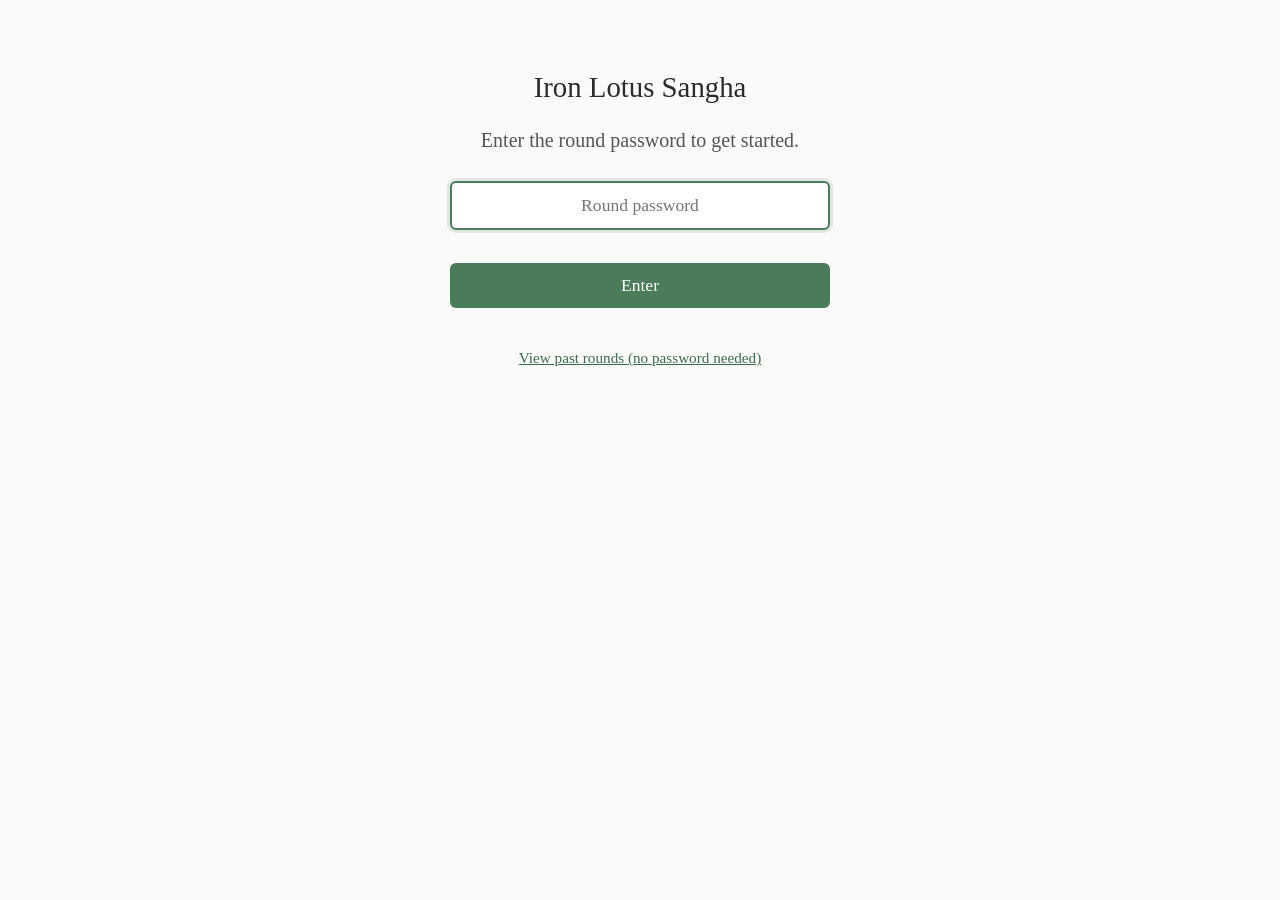
<file: index.html>
<!DOCTYPE html>
<html lang="en">
<head>
  <meta charset="UTF-8">
  <meta name="viewport" content="width=device-width, initial-scale=1.0">
  <title>Iron Lotus Sangha</title>
  <link rel="stylesheet" href="styles.css">
</head>
<body>
  <div id="header"></div>

  <!-- Password Gate -->
  <div id="gate" class="gate-wrap">
    <h1>Iron Lotus Sangha</h1>
    <p>Enter the round password to get started.</p>
    <div id="gateMsg" class="msg msg-error hidden"></div>
    <input type="text" id="gatePassword" placeholder="Round password" autofocus>
    <br>
    <button class="btn btn-primary" id="gateBtn" style="width:100%; margin-top:0.5rem;">Enter</button>
    <p style="margin-top:2rem;">
      <a href="history.html" style="font-size:0.95rem;">View past rounds (no password needed)</a>
    </p>
  </div>

  <!-- Landing Page (shown after auth) -->
  <div id="landing" class="page-wrap hidden">
    <div class="landing-top">
      <div>
        <h1 id="roundTitle" style="margin-bottom:0.15rem;">Book Group</h1>
        <p class="subtitle" style="border:none; padding-bottom:0; margin-bottom:0;">Welcome to this round of the Iron Lotus Sangha book group.</p>
      </div>
      <div>
        <button class="btn btn-outline btn-small" id="signOutBtn">Sign out</button>
      </div>
    </div>

    <div id="landingMsg" class="msg msg-info hidden"></div>

    <div id="landingLoader" style="text-align:center; padding:2rem 0;">
      <span class="spinner"></span>
      <span class="loading-text">Loading round info…</span>
    </div>

    <div class="landing-grid hidden" id="landingGrid">

      <!-- Column 1: Participate -->
      <div class="landing-col">
        <h2 class="col-heading">Participate</h2>

        <a href="suggest.html" id="suggestCard" class="card landing-card">
          <div class="card-header-row">
            <h3>Suggest a Book</h3>
            <span class="status-badge" id="suggestBadge">Loading...</span>
          </div>
          <p class="card-text" id="suggestCardText">Recommend a book for the group to read next.</p>
        </a>

        <a href="vote.html" id="voteCard" class="card landing-card">
          <div class="card-header-row">
            <h3>Cast Your Vote</h3>
            <span class="status-badge" id="voteBadge">Loading...</span>
          </div>
          <p class="card-text">Rank the books in order of your preference.</p>
        </a>
      </div>

      <!-- Column 2: Browse -->
      <div class="landing-col">
        <h2 class="col-heading">Browse</h2>

        <a href="books.html" class="card landing-card">
          <div class="card-header-row">
            <h3>Book Submissions</h3>
            <span class="status-badge status-neutral" id="bookCountBadge">&hellip;</span>
          </div>
          <p class="card-text">See which books have been recommended this round.</p>
        </a>

        <a href="results.html" id="resultsCard" class="card landing-card">
          <div class="card-header-row">
            <h3>Vote Results</h3>
            <span class="status-badge hidden" id="resultsBadge"></span>
          </div>
          <p class="card-text" id="resultsCardText">See how the vote turned out.</p>
        </a>

        <a href="history.html" class="card landing-card">
          <div class="card-header-row">
            <h3>Past Rounds</h3>
          </div>
          <p class="card-text">Browse books and results from previous rounds.</p>
        </a>
      </div>

    </div>

    <div class="site-footer">Iron Lotus Sangha &middot; Duluth</div>
  </div>

  <script src="app.js"></script>
  <script>
    const gate = document.getElementById('gate');
    const landing = document.getElementById('landing');
    const gateBtn = document.getElementById('gateBtn');
    const gatePassword = document.getElementById('gatePassword');

    // If already authenticated, go straight to landing
    if (Session.isAuthenticated()) {
      showLanding();
    }

    gateBtn.addEventListener('click', tryLogin);
    gatePassword.addEventListener('keydown', (e) => { if (e.key === 'Enter') tryLogin(); });

    // Sign out
    document.getElementById('signOutBtn').addEventListener('click', () => {
      Session.clear();
      landing.classList.add('hidden');
      gate.classList.remove('hidden');
      gatePassword.value = '';
      gatePassword.focus();
    });

    async function tryLogin() {
      hideMsg('gateMsg');
      const pw = gatePassword.value.trim();
      if (!pw) {
        showMsg('gateMsg', 'Please enter a password.');
        return;
      }

      gateBtn.disabled = true;
      gateBtn.textContent = 'Checking...';

      try {
        const result = await API.getRound('', pw);

        if (result.error) {
          showMsg('gateMsg', 'That password didn\'t work. Please check and try again.');
          gateBtn.disabled = false;
          gateBtn.textContent = 'Enter';
          return;
        }

        Session.set(result.name, pw);
        showLanding();
      } catch (err) {
        showMsg('gateMsg', 'Could not connect. Please try again in a moment.');
        gateBtn.disabled = false;
        gateBtn.textContent = 'Enter';
      }
    }

    async function showLanding() {
      gate.classList.add('hidden');
      landing.classList.remove('hidden');
      renderHeader(document.getElementById('header'));

      document.getElementById('roundTitle').textContent = Session.getRound();
      const loader = document.getElementById('landingLoader');
      const grid = document.getElementById('landingGrid');

      try {
        // Single combined request: round info + books in one call
        const data = await API.getRoundWithBooks(Session.getRound(), Session.getPassword());
        loader.classList.add('hidden');
        grid.classList.remove('hidden');
        const round = data.round;
        const books = data.books;

        if (round.error || !round.name) {
          Session.clear();
          gate.classList.remove('hidden');
          landing.classList.add('hidden');
          showMsg('gateMsg', 'Session expired. Please enter the password again.');
          return;
        }

        // Saved password is from a round that has since ended
        if (round.completed) {
          Session.clear();
          renderHeader(document.getElementById('header'));
          gate.classList.remove('hidden');
          landing.classList.add('hidden');
          showMsg('gateMsg', 'A new round has started! Enter its password to join.', 'info');
          return;
        }

        if (round.maxPerPerson) {
          document.getElementById('suggestCardText').textContent =
            `Recommend up to ${round.maxPerPerson} book${round.maxPerPerson !== 1 ? 's' : ''} for the group to read next.`;
        }

        // Update suggestion card status
        const suggestBadge = document.getElementById('suggestBadge');
        const suggestCard = document.getElementById('suggestCard');
        if (round.submissionsOpen) {
          suggestBadge.textContent = 'Open';
          suggestBadge.className = 'status-badge status-open';
        } else {
          suggestBadge.textContent = 'Closed';
          suggestBadge.className = 'status-badge status-closed';
          suggestCard.classList.add('card-disabled');
        }

        // Update vote card status
        const voteBadge = document.getElementById('voteBadge');
        const voteCard = document.getElementById('voteCard');
        if (round.votingOpen) {
          voteBadge.textContent = 'Open';
          voteBadge.className = 'status-badge status-open';
        } else {
          voteBadge.textContent = 'Not yet open';
          voteBadge.className = 'status-badge status-closed';
          voteCard.classList.add('card-disabled');
        }

        // Results card: nothing to see during suggestions; during voting only who has voted
        const resultsBadge = document.getElementById('resultsBadge');
        const resultsText = document.getElementById('resultsCardText');
        if (round.votingOpen) {
          resultsBadge.textContent = 'Voting now';
          resultsBadge.className = 'status-badge status-open';
          resultsText.textContent = 'See who has voted so far. Results appear when voting closes.';
        } else if (round.submissionsOpen) {
          resultsBadge.textContent = 'After voting';
          resultsBadge.className = 'status-badge status-closed';
          resultsText.textContent = 'Results will appear here once voting closes.';
          document.getElementById('resultsCard').classList.add('card-disabled');
        }

        // Book count from combined response
        if (Array.isArray(books)) {
          const badge = document.getElementById('bookCountBadge');
          badge.textContent = `${books.length} book${books.length !== 1 ? 's' : ''}`;
        }

      } catch (err) {
        // Fail gracefully — show the grid even if data failed to load
        loader.classList.add('hidden');
        grid.classList.remove('hidden');
      }
    }
  </script>
</body>
</html>
</file>
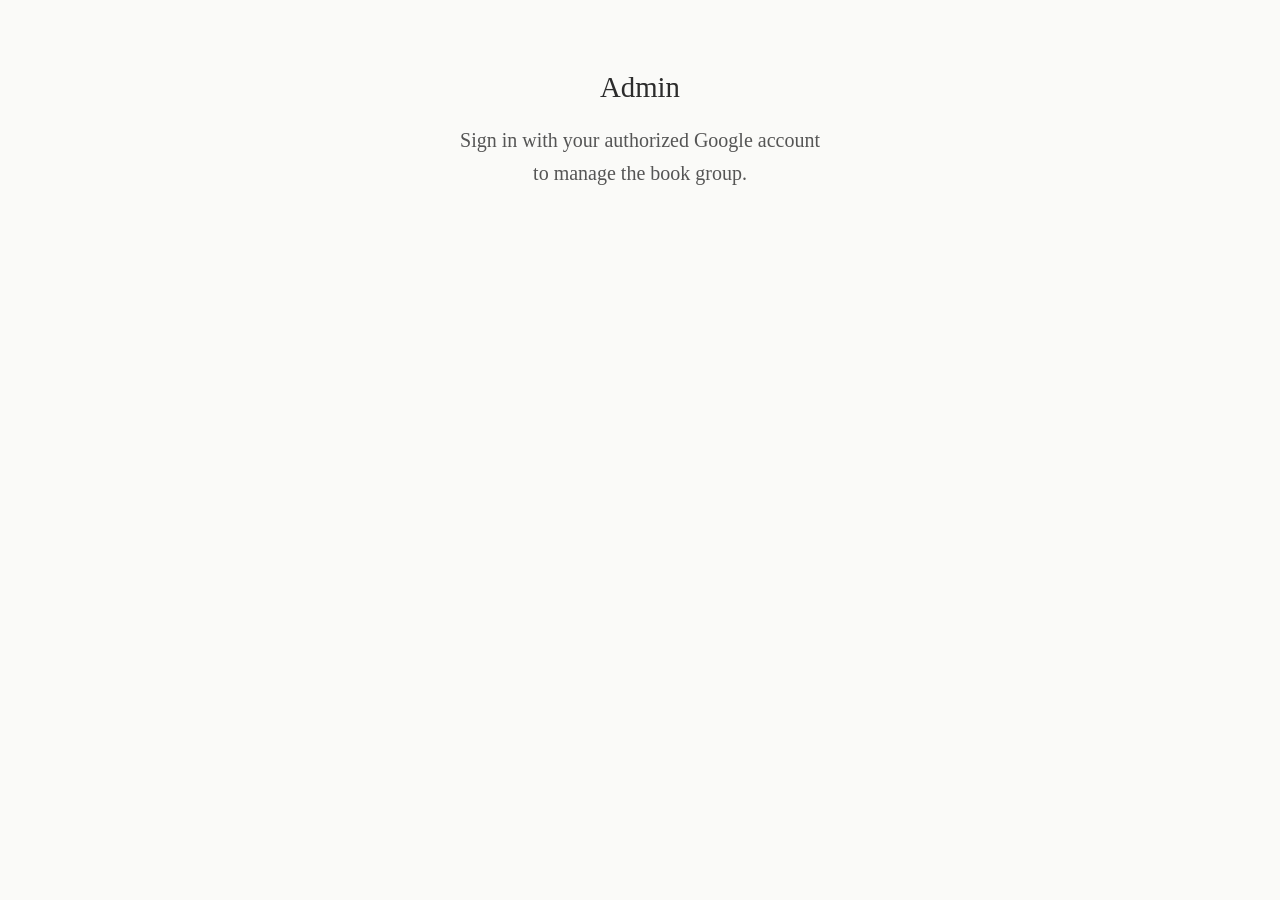
<file: admin.html>
<!DOCTYPE html>
<html lang="en">
<head>
  <meta charset="UTF-8">
  <meta name="viewport" content="width=device-width, initial-scale=1.0">
  <title>Admin — Iron Lotus Sangha</title>
  <link rel="stylesheet" href="styles.css">
  <script src="https://accounts.google.com/gsi/client" async defer></script>
</head>
<body>
  <div id="header"></div>

  <!-- Google Sign-In Gate -->
  <div id="signInGate" class="gate-wrap">
    <h1>Admin</h1>
    <p>Sign in with your authorized Google account to manage the book group.</p>
    <div id="gateMsg" class="msg msg-error hidden"></div>
    <div id="g_id_onload"
         data-client_id=""
         data-callback="handleSignIn"
         data-auto_prompt="false">
    </div>
    <div class="g_id_signin"
         data-type="standard"
         data-size="large"
         data-theme="outline"
         data-text="sign_in_with"
         data-shape="rectangular"
         data-logo_alignment="left"
         data-width="300">
    </div>
  </div>

  <!-- Admin Panel -->
  <div id="adminPanel" class="page-wrap wide hidden">
    <div style="display:flex; justify-content:space-between; align-items:center; flex-wrap:wrap; gap:1rem; margin-bottom:1.5rem;">
      <h1 style="margin:0;">Admin Panel</h1>
      <div>
        <span id="adminEmail" style="font-size:0.9rem; color:#666; margin-right:1rem;"></span>
        <button class="btn btn-outline btn-small" onclick="signOut()">Sign Out</button>
      </div>
    </div>

    <div id="adminMsg" class="msg msg-error hidden"></div>

    <div id="adminLoader" style="text-align:center; padding:2rem 0;">
      <span class="spinner"></span>
      <span class="loading-text">Loading rounds…</span>
    </div>

    <!-- How It Works Guide -->
    <details style="margin-bottom:2rem;">
      <summary style="cursor:pointer; font-size:1.1rem; font-weight:bold; color:#3b6e48; margin-bottom:0.75rem;">
        How to run a round (step by step)
      </summary>
      <div class="card" style="margin-top:0.5rem;">
        <p class="card-text" style="margin-bottom:1rem;">
          Each round follows a simple lifecycle. Here's what to do at each stage:
        </p>

        <h3 style="color:#4a7c59;">1. Create a new round</h3>
        <p class="card-text" style="margin-bottom:1rem;">
          Use the form below to pick a name (e.g. "Fall 2026") and a password. The password is what you'll share with the group so they can access the site. Submissions open automatically when you create a round. "Books per person" caps how many suggestions each person can make (2 by default) — you can raise it later if the list is too short.
        </p>

        <h3 style="color:#4a7c59;">2. Collect book suggestions</h3>
        <p class="card-text" style="margin-bottom:1rem;">
          Send the group the link (<strong>books.ironlot.us</strong>) and the round password. They'll enter the password and can start suggesting books. You can see all submissions on the "Book Submissions" page, or directly in the Google Sheet under the "Suggestions" tab. To remove a mistaken entry, just delete the row in the sheet.
        </p>

        <h3 style="color:#4a7c59;">3. Close submissions, open voting</h3>
        <p class="card-text" style="margin-bottom:1rem;">
          Once you have enough book suggestions, come back here and click <strong>"Close Submissions"</strong> on the active round. Then click <strong>"Open Voting"</strong>. Let the group know it's time to vote. They'll click their top 3 books in order of preference.
        </p>

        <h3 style="color:#4a7c59;">4. Wait for votes</h3>
        <p class="card-text" style="margin-bottom:1rem;">
          Give the group a week or so to vote. You can check progress on the "Vote Results" page anytime — results update live. If someone provides their email when voting, they'll get an automatic confirmation.
        </p>

        <h3 style="color:#4a7c59;">5. Complete the round</h3>
        <p class="card-text" style="margin-bottom:1rem;">
          When everyone has voted (or you're ready to call it), click <strong>"Complete Round"</strong>. This closes voting and moves the round into the "Past Rounds" archive, which anyone can view without a password.
        </p>

        <h3 style="color:#4a7c59;">Useful links</h3>
        <p class="card-text" style="margin-bottom:0.25rem;">
          Share these with the group as needed:
        </p>
        <p class="card-text" style="margin-bottom:0;">
          <strong>Main site:</strong> <a href="https://books.ironlot.us">books.ironlot.us</a><br>
          <strong>Suggest a book:</strong> <a href="https://books.ironlot.us/suggest.html">books.ironlot.us/suggest</a><br>
          <strong>Vote:</strong> <a href="https://books.ironlot.us/vote.html">books.ironlot.us/vote</a><br>
          <strong>Results:</strong> <a href="https://books.ironlot.us/results.html">books.ironlot.us/results</a><br>
          <strong>Past rounds:</strong> <a href="https://books.ironlot.us/history.html">books.ironlot.us/history</a> (no password needed)<br>
          <strong>Google Sheet (data):</strong> Open from your <a href="https://drive.google.com" target="_blank" rel="noopener">Google Drive</a> — look for "Sangha Book Group"
        </p>
      </div>
    </details>

    <!-- Create New Round -->
    <div class="card" style="margin-bottom:2rem;">
      <h2>Create New Round</h2>
      <p class="card-text" style="margin-bottom:1rem;">Starting a new round will close any currently active round.</p>
      <div style="display:grid; gap:1rem; max-width:400px;">
        <div>
          <label for="newRoundName">Round Name</label>
          <input type="text" id="newRoundName" placeholder="e.g. Spring 2026" style="margin-bottom:0;">
        </div>
        <div>
          <label for="newRoundPassword">Round Password</label>
          <input type="text" id="newRoundPassword" placeholder="e.g. dharma2026" style="margin-bottom:0;">
          <p class="hint">This is the password you'll share with the group.</p>
        </div>
        <div>
          <label for="newRoundMax">Books per person</label>
          <input type="number" id="newRoundMax" value="2" min="1" style="margin-bottom:0; max-width:8rem;">
          <p class="hint">How many books each person may suggest. Leave blank for no limit. You can change this anytime.</p>
        </div>
        <button class="btn btn-primary" id="createRoundBtn">Create Round</button>
      </div>
    </div>

    <!-- Review Books for Active Round -->
    <div id="bookReviewSection" class="hidden" style="margin-bottom:2rem;">
      <h2 style="margin-bottom:0.5rem;">Review Books</h2>
      <p style="color:#666; margin-bottom:1rem; font-size:0.95rem;">
        Check that every book has a Goodreads link and summary before opening voting.
      </p>
      <div id="bookReviewList"></div>
    </div>

    <!-- Live Results (admin only; members can't see standings while voting is open) -->
    <div id="adminResultsSection" class="hidden" style="margin-bottom:2rem;">
      <h2 style="margin-bottom:0.5rem;">Live Results <span style="font-size:0.9rem; font-weight:normal; color:#666;">(only admins can see these while voting is open)</span></h2>
      <div id="adminResults"></div>
      <div style="margin-top:1rem;">
        <button class="btn btn-outline btn-small" onclick="loadAdminResults()">Refresh results</button>
      </div>
    </div>

    <!-- Existing Rounds -->
    <h2 style="margin-bottom:1rem;">Rounds</h2>
    <div id="roundsList"></div>

    <div class="site-footer">Iron Lotus Sangha · Duluth</div>
  </div>

  <script src="app.js"></script>
  <script>
    let adminToken = null;
    let activeRoundName = null;
    let activeRoundPassword = null;

    // Set up Google Sign-In client ID
    document.getElementById('g_id_onload').setAttribute('data-client_id', GOOGLE_CLIENT_ID);

    function handleSignIn(response) {
      adminToken = response.credential;
      // Verify with backend
      loadAdmin();
    }

    async function loadAdmin() {
      const loader = document.getElementById('adminLoader');
      try {
        const rounds = await API.adminGet('adminGetRounds', adminToken);
        if (rounds.error) {
          showMsg('gateMsg', 'Not authorized. Make sure your Google account is on the admin list.');
          return;
        }

        // Decode JWT to get email for display
        try {
          const payload = JSON.parse(atob(adminToken.split('.')[1]));
          document.getElementById('adminEmail').textContent = payload.email;
        } catch (e) {}

        document.getElementById('signInGate').classList.add('hidden');
        document.getElementById('adminPanel').classList.remove('hidden');
        loader.classList.add('hidden');
        renderHeader(document.getElementById('header'));

        _cachedRounds = rounds; // Store for optimistic updates
        renderRounds(rounds);

        // Load books for active round review
        const activeRound = rounds.find(r => !r.completed);
        if (activeRound) {
          activeRoundName = activeRound.name;
          activeRoundPassword = activeRound.password;
          loadBookReview(activeRound);
          loadAdminResults();
        } else {
          document.getElementById('bookReviewSection').classList.add('hidden');
          document.getElementById('adminResultsSection').classList.add('hidden');
        }
      } catch (err) {
        loader.classList.add('hidden');
        showMsg('gateMsg', 'Could not connect. Please try again.');
      }
    }

    async function loadAdminResults() {
      const section = document.getElementById('adminResultsSection');
      const container = document.getElementById('adminResults');
      try {
        const [votes, books] = await Promise.all([
          API.adminGet('adminGetVotes', adminToken, { round: activeRoundName }),
          API.get('getSuggestions', { round: activeRoundName, password: activeRoundPassword })
        ]);
        if (!Array.isArray(votes) || !votes.length || !Array.isArray(books)) {
          section.classList.add('hidden');
          if (votes && votes.error) adminError(votes);
          return;
        }
        section.classList.remove('hidden');
        const round = _cachedRounds.find(r => r.name === activeRoundName) || {};
        const result = RCV.calculate(votes, books.map(b => b.title));
        RCV.renderResults(container, result, books, round.votingOpen);
      } catch (e) {
        section.classList.add('hidden');
      }
    }

    async function loadBookReview(round) {
      try {
        const books = await API.get('getSuggestions', {
          round: round.name,
          password: round.password
        });
        if (books.error || !Array.isArray(books) || !books.length) {
          document.getElementById('bookReviewSection').classList.add('hidden');
          return;
        }

        document.getElementById('bookReviewSection').classList.remove('hidden');

        const missingLinks = books.filter(b => !b.link);
        const missingSummaries = books.filter(b => !b.summary);

        let headerHtml = '';
        if (missingLinks.length || missingSummaries.length) {
          const warnings = [];
          if (missingLinks.length) warnings.push(`<strong>${missingLinks.length}</strong> missing Goodreads link${missingLinks.length !== 1 ? 's' : ''}`);
          if (missingSummaries.length) warnings.push(`<strong>${missingSummaries.length}</strong> missing summar${missingSummaries.length !== 1 ? 'ies' : 'y'}`);
          headerHtml = `<div class="msg msg-warning" style="margin-bottom:1rem;">${warnings.join(' · ')}</div>`;
        } else {
          headerHtml = `<div class="msg msg-success" style="margin-bottom:1rem;">All books have links and summaries. Ready for voting!</div>`;
        }

        const listHtml = books.map(b => {
          const hasLink = !!b.link;
          const hasSummary = !!b.summary;
          return `
            <div class="card" style="margin-bottom:0.75rem; ${!hasLink || !hasSummary ? 'border-color:#c9a227;' : ''}">
              <div style="display:flex; justify-content:space-between; align-items:baseline; flex-wrap:wrap; gap:0.5rem;">
                <div>
                  <div class="card-title">${escHtml(b.title)}</div>
                  <div class="card-author" style="margin-bottom:0.25rem;">by ${escHtml(b.author)} · suggested by ${escHtml(b.submitter)}</div>
                </div>
                <div style="display:flex; gap:0.5rem;">
                  ${hasLink
                    ? '<span class="status-badge status-open">Link</span>'
                    : '<span class="status-badge status-closed">No link</span>'}
                  ${hasSummary
                    ? '<span class="status-badge status-open">Summary</span>'
                    : '<span class="status-badge status-closed">No summary</span>'}
                </div>
              </div>
              ${hasLink ? `<div style="font-size:0.85rem; margin-top:0.25rem;"><a href="${escHtml(b.link)}" target="_blank" rel="noopener">${escHtml(b.link)}</a></div>` : ''}
              <div style="margin-top:0.75rem;">
                <label style="font-size:0.95rem;">Summary</label>
                <textarea id="summary-${encodeURIComponent(b.title)}" style="min-height:60px; margin-bottom:0.5rem;">${escHtml(b.summary || '')}</textarea>
                <button class="btn btn-small btn-primary" onclick="saveSummary('${escAttr(b.title)}')">Save Summary</button>
              </div>
            </div>
          `;
        }).join('');

        document.getElementById('bookReviewList').innerHTML = headerHtml + listHtml;
      } catch (err) {
        document.getElementById('bookReviewSection').classList.add('hidden');
      }
    }

    async function saveSummary(bookTitle) {
      const textarea = document.getElementById('summary-' + encodeURIComponent(bookTitle));
      const summary = textarea.value.trim();

      try {
        const result = await API.adminPost({
          action: 'adminUpdateSummary',
          token: adminToken,
          round: activeRoundName,
          bookTitle: bookTitle,
          summary: summary
        });

        if (adminError(result)) return;

        // Brief visual feedback
        const btn = textarea.nextElementSibling;
        btn.textContent = 'Saved!';
        btn.classList.remove('btn-primary');
        btn.classList.add('btn-outline');
        setTimeout(() => {
          btn.textContent = 'Save Summary';
          btn.classList.add('btn-primary');
          btn.classList.remove('btn-outline');
        }, 1500);
      } catch (e) {
        showMsg('adminMsg', 'Failed to save summary.');
      }
    }

    function signOut() {
      adminToken = null;
      document.getElementById('adminPanel').classList.add('hidden');
      document.getElementById('signInGate').classList.remove('hidden');
      location.reload();
    }

    // Create round
    document.getElementById('createRoundBtn').addEventListener('click', async () => {
      hideMsg('adminMsg');
      const name = document.getElementById('newRoundName').value.trim();
      const pw = document.getElementById('newRoundPassword').value.trim();
      if (!name || !pw) {
        showMsg('adminMsg', 'Please provide a round name and password.');
        return;
      }

      const btn = document.getElementById('createRoundBtn');
      btn.disabled = true;
      btn.textContent = 'Creating...';

      try {
        const result = await API.adminPost({
          action: 'adminCreateRound',
          token: adminToken,
          roundName: name,
          roundPassword: pw,
          maxPerPerson: document.getElementById('newRoundMax').value.trim()
        });
        if (!adminError(result)) {
          document.getElementById('newRoundName').value = '';
          document.getElementById('newRoundPassword').value = '';
          document.getElementById('newRoundMax').value = '2';
          loadAdmin(); // Refresh
        }
      } catch (err) {
        showMsg('adminMsg', 'Failed to create round.');
      }
      btn.disabled = false;
      btn.textContent = 'Create Round';
    });

    function renderRounds(rounds) {
      const list = document.getElementById('roundsList');
      if (!rounds.length) {
        list.innerHTML = '<p class="msg msg-info">No rounds yet. Create one above!</p>';
        return;
      }

      list.innerHTML = rounds.map(r => {
        const isActive = !r.completed;
        const createdDate = new Date(r.created);
        const created = r.created && !isNaN(createdDate) ? createdDate.toLocaleDateString() : '';
        const completed = r.completed ? new Date(r.completed).toLocaleDateString() : '';

        return `
          <div class="card" style="${isActive ? 'border-color:#4a7c59;' : ''}">
            <div style="display:flex; justify-content:space-between; align-items:baseline; flex-wrap:wrap; gap:0.5rem;">
              <div class="card-title">${escHtml(r.name)}</div>
              <span class="round-label ${isActive ? 'round-active' : 'round-closed'}">
                ${isActive ? 'Active' : 'Completed ' + completed}
              </span>
            </div>
            <div class="card-meta" style="margin-top:0.5rem; margin-bottom:1rem;">
              <span>Password: <code>${escHtml(r.password)}</code></span>
              <span>Created: ${created}</span>
            </div>
            ${isActive ? `
              <div style="display:flex; gap:0.75rem; flex-wrap:wrap;">
                <button class="btn btn-small ${r.submissionsOpen ? 'btn-danger' : 'btn-primary'}"
                        onclick="toggleSubmissions('${escAttr(r.name)}', ${!r.submissionsOpen})">
                  ${r.submissionsOpen ? 'Close Submissions' : 'Open Submissions'}
                </button>
                <button class="btn btn-small ${r.votingOpen ? 'btn-danger' : 'btn-primary'}"
                        onclick="toggleVoting('${escAttr(r.name)}', ${!r.votingOpen})">
                  ${r.votingOpen ? 'Close Voting' : 'Open Voting'}
                </button>
                <button class="btn btn-small btn-outline"
                        onclick="completeRound('${escAttr(r.name)}')">
                  Complete Round
                </button>
              </div>
              <div style="margin-top:0.75rem; font-size:0.9rem; color:#666;">
                Submissions: <strong>${r.submissionsOpen ? 'Open' : 'Closed'}</strong>
                &nbsp;&middot;&nbsp;
                Voting: <strong>${r.votingOpen ? 'Open' : 'Closed'}</strong>
                &nbsp;&middot;&nbsp;
                Books per person: <strong>${r.maxPerPerson || 'No limit'}</strong>
              </div>
              <div style="margin-top:0.75rem; display:flex; gap:0.5rem; align-items:center; flex-wrap:wrap;">
                <label for="maxPerPerson" style="margin:0; font-size:0.9rem;">Change books per person:</label>
                <input type="number" id="maxPerPerson" min="1" value="${r.maxPerPerson || ''}" placeholder="No limit"
                       style="margin:0; max-width:7rem; padding:0.35rem 0.5rem;">
                <button class="btn btn-small btn-outline" onclick="setMaxPerPerson('${escAttr(r.name)}')">Save</button>
              </div>
            ` : ''}
          </div>
        `;
      }).reverse().join(''); // Most recent first
    }

    let _cachedRounds = []; // Local state for optimistic updates

    // Google sign-ins expire after about an hour; the backend then answers "Unauthorized."
    function adminError(result) {
      if (!result || !result.error) return false;
      showMsg('adminMsg', result.error === 'Unauthorized.'
        ? 'Your sign-in has expired. Please sign out and sign in again, then retry.'
        : result.error);
      return true;
    }

    async function setMaxPerPerson(roundName) {
      hideMsg('adminMsg');
      const val = document.getElementById('maxPerPerson').value.trim();
      try {
        const result = await API.adminPost({
          action: 'adminSetMaxPerPerson',
          token: adminToken,
          roundName,
          maxPerPerson: val
        });
        if (adminError(result)) return;
        const r = _cachedRounds.find(r => r.name === roundName);
        if (r) { r.maxPerPerson = result.maxPerPerson; renderRounds(_cachedRounds); }
        else { loadAdmin(); }
      } catch (e) { showMsg('adminMsg', 'Failed to update.'); }
    }

    async function toggleSubmissions(roundName, open) {
      hideMsg('adminMsg');
      try {
        const result = await API.adminPost({
          action: 'adminToggleSubmissions',
          token: adminToken,
          roundName,
          open
        });
        if (adminError(result)) return;
        // Optimistic update: re-render from local state instead of full reload
        const r = _cachedRounds.find(r => r.name === roundName);
        if (r) { r.submissionsOpen = open; renderRounds(_cachedRounds); }
        else { loadAdmin(); }
      } catch (e) { showMsg('adminMsg', 'Failed to update.'); }
    }

    async function toggleVoting(roundName, open) {
      hideMsg('adminMsg');
      try {
        const result = await API.adminPost({
          action: 'adminToggleVoting',
          token: adminToken,
          roundName,
          open
        });
        if (adminError(result)) return;
        // Optimistic update: re-render from local state instead of full reload
        const r = _cachedRounds.find(r => r.name === roundName);
        if (r) { r.votingOpen = open; renderRounds(_cachedRounds); }
        else { loadAdmin(); }
      } catch (e) { showMsg('adminMsg', 'Failed to update.'); }
    }

    async function completeRound(roundName) {
      if (!confirm(`Complete the "${roundName}" round? This will close submissions and voting.`)) return;
      hideMsg('adminMsg');
      try {
        const result = await API.adminPost({
          action: 'adminCompleteRound',
          token: adminToken,
          roundName
        });
        if (adminError(result)) return;
        loadAdmin();
      } catch (e) { showMsg('adminMsg', 'Failed to complete round.'); }
    }

    function escHtml(str) {
      if (!str) return '';
      const d = document.createElement('div');
      d.textContent = str;
      return d.innerHTML;
    }

    function escAttr(str) {
      return (str || '').replace(/'/g, "\\'").replace(/"/g, '&quot;');
    }
  </script>
</body>
</html>
</file>
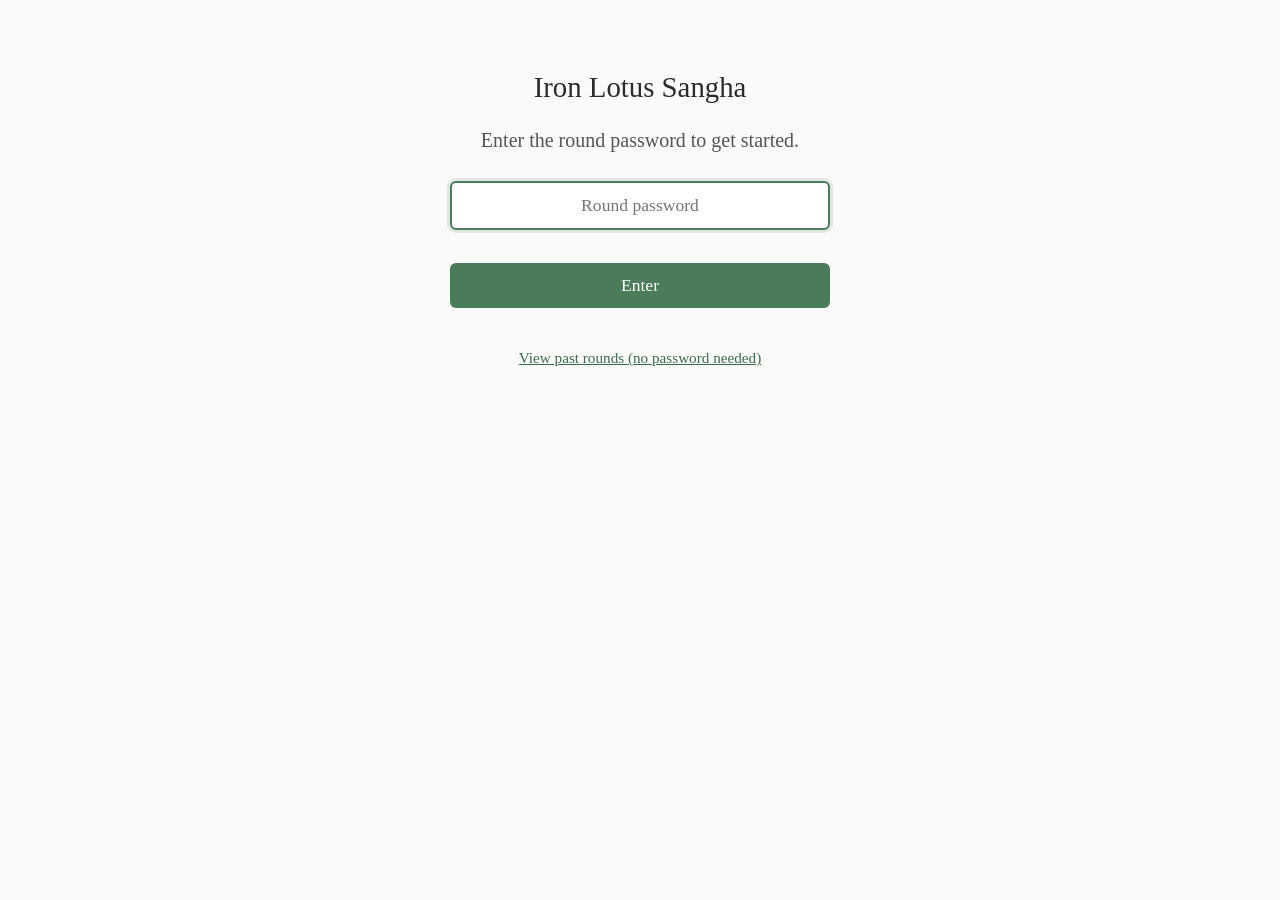
<file: books.html>
<!DOCTYPE html>
<html lang="en">
<head>
  <meta charset="UTF-8">
  <meta name="viewport" content="width=device-width, initial-scale=1.0">
  <title>Submitted Books — Iron Lotus Sangha</title>
  <link rel="stylesheet" href="styles.css">
</head>
<body>
  <div id="header"></div>
  <div class="page-wrap">
    <h1 id="pageTitle">Submitted Books</h1>
    <p class="subtitle" id="pageSubtitle">Books recommended by the group for this round.</p>

    <div id="msg" class="msg msg-error hidden"></div>
    <div id="bookList"></div>
    <div class="site-footer">Iron Lotus Sangha · Duluth</div>
  </div>

  <script src="app.js"></script>
  <script>
    if (!requireAuth()) throw 'redirect';
    renderHeader(document.getElementById('header'));
    document.getElementById('pageTitle').textContent = `Books — ${Session.getRound()}`;

    loadBooks();

    async function loadBooks() {
      showLoading('bookList', 'Loading submitted books...');
      try {
        const books = await API.getSuggestions();
        if (books.error) {
          showMsg('msg', books.error);
          document.getElementById('bookList').innerHTML = '';
          return;
        }
        if (!books.length) {
          document.getElementById('bookList').innerHTML =
            '<p class="msg msg-info">No books have been submitted yet. <a href="suggest.html">Be the first!</a></p>';
          return;
        }
        renderBooks(books);
      } catch (err) {
        showMsg('msg', 'Could not load books. Please refresh and try again.');
        document.getElementById('bookList').innerHTML = '';
      }
    }

    function renderBooks(books) {
      const list = document.getElementById('bookList');
      list.innerHTML = books.map(b => `
        <div class="card">
          <div class="card-title">${escHtml(b.title)}</div>
          <div class="card-author">by ${escHtml(b.author)}</div>
          ${b.summary ? `<div class="card-text">${escHtml(b.summary)}</div>` : ''}
          <div class="card-meta">
            ${b.link ? `<a href="${escHtml(b.link)}" target="_blank" rel="noopener">View on GoodReads &rarr;</a>` : ''}
            ${b.submitter ? `<span style="font-style:italic;">Suggested by ${escHtml(b.submitter)}</span>` : ''}
          </div>
        </div>
      `).join('');
    }

    function escHtml(str) {
      if (!str) return '';
      const d = document.createElement('div');
      d.textContent = str;
      return d.innerHTML;
    }
  </script>
</body>
</html>
</file>
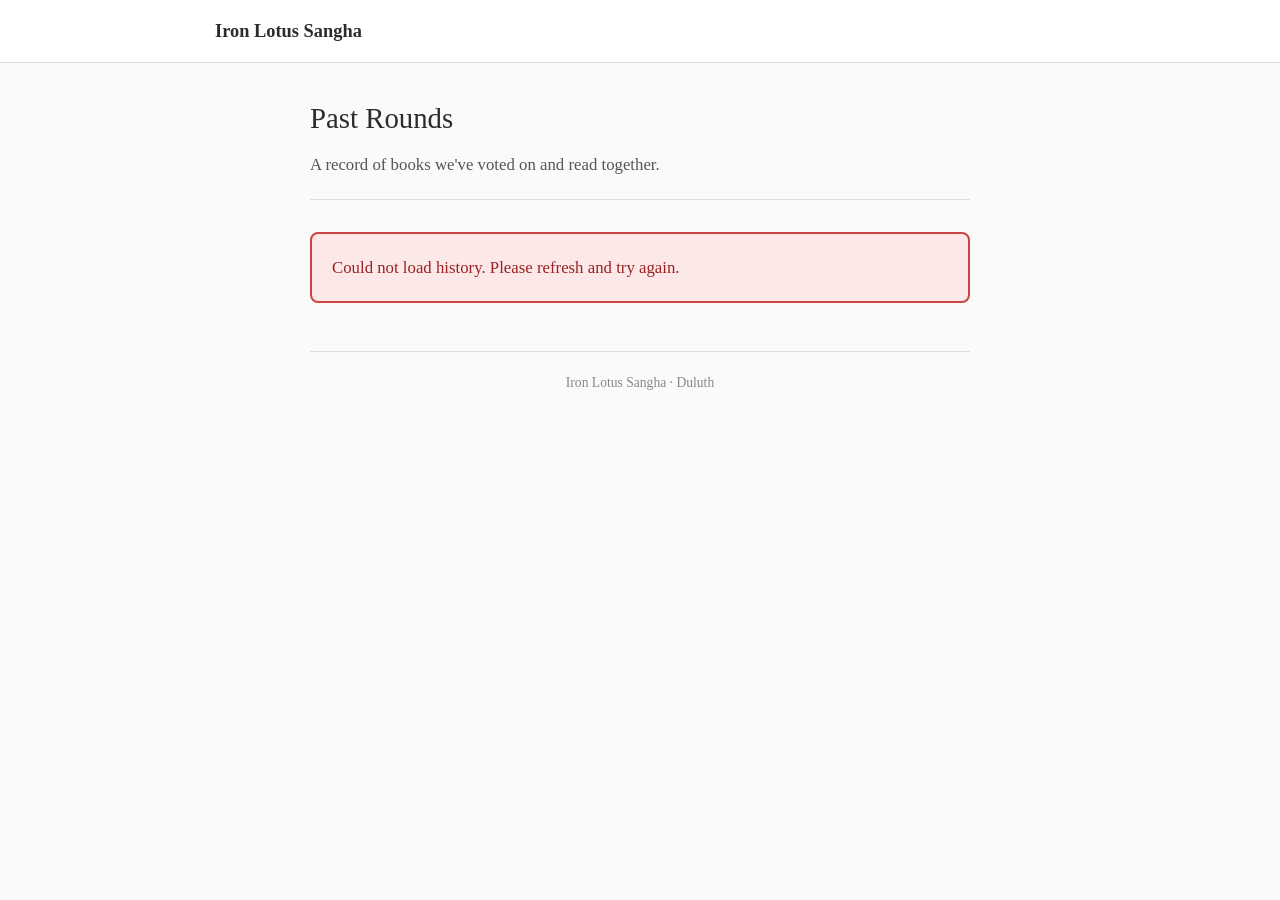
<file: history.html>
<!DOCTYPE html>
<html lang="en">
<head>
  <meta charset="UTF-8">
  <meta name="viewport" content="width=device-width, initial-scale=1.0">
  <title>Past Rounds — Iron Lotus Sangha</title>
  <link rel="stylesheet" href="styles.css">
</head>
<body>
  <div id="header"></div>
  <div class="page-wrap">
    <h1>Past Rounds</h1>
    <p class="subtitle">A record of books we've voted on and read together.</p>

    <div id="msg" class="msg msg-error hidden"></div>
    <div id="historyList"></div>

    <div class="site-footer">Iron Lotus Sangha · Duluth</div>
  </div>

  <script src="app.js"></script>
  <script>
    renderHeader(document.getElementById('header'));
    loadHistory();

    async function loadHistory() {
      showLoading('historyList', 'Loading past rounds...');

      try {
        const history = await API.getHistory();

        if (history.error) {
          showMsg('msg', history.error);
          document.getElementById('historyList').innerHTML = '';
          return;
        }

        if (!history.length) {
          document.getElementById('historyList').innerHTML =
            '<p class="msg msg-info">No completed rounds yet. This is our first!</p>';
          return;
        }

        renderHistory(history);
      } catch (err) {
        showMsg('msg', 'Could not load history. Please refresh and try again.');
        document.getElementById('historyList').innerHTML = '';
      }
    }

    function renderHistory(rounds) {
      const list = document.getElementById('historyList');
      list.innerHTML = rounds.map(r => {
        const date = r.completed ? new Date(r.completed).toLocaleDateString('en-US', {
          year: 'numeric', month: 'long'
        }) : '';

        return `
          <div class="card">
            <div style="display:flex; justify-content:space-between; align-items:baseline; flex-wrap:wrap; gap:0.5rem; margin-bottom:0.75rem;">
              <h2 style="margin:0;">${escHtml(r.name)}</h2>
              <span class="round-label round-closed">${date}</span>
            </div>
            <p class="card-text" style="color:#666; margin-bottom:0.75rem;">
              ${r.totalBooks} book${r.totalBooks !== 1 ? 's' : ''} suggested
              &nbsp;&middot;&nbsp;
              ${r.totalVoters} voter${r.totalVoters !== 1 ? 's' : ''}
            </p>
            ${r.books && r.books.length ? `
              <div style="margin-top:0.5rem;">
                <h3 style="margin-bottom:0.5rem;">Books considered:</h3>
                ${r.books.map(b => `
                  <div style="padding:0.4rem 0; border-bottom:1px solid #eee;">
                    <strong>${escHtml(b.title)}</strong> by ${escHtml(b.author)}
                    ${b.summary ? `<div style="font-size:0.9rem; color:#666; margin-top:0.2rem;">${escHtml(b.summary)}</div>` : ''}
                  </div>
                `).join('')}
              </div>
            ` : ''}
          </div>
        `;
      }).join('');
    }

    function escHtml(str) {
      if (!str) return '';
      const d = document.createElement('div');
      d.textContent = str;
      return d.innerHTML;
    }
  </script>
</body>
</html>
</file>
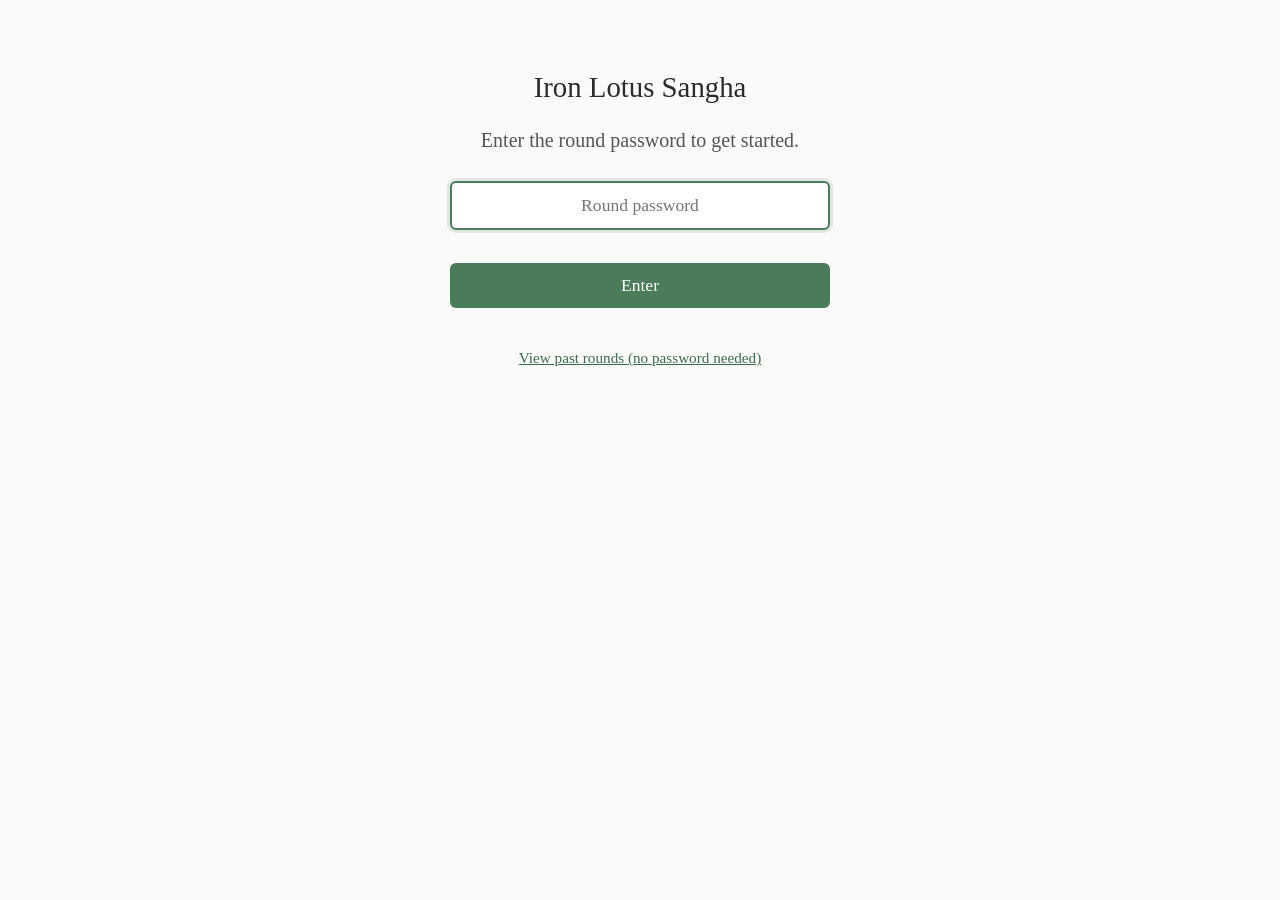
<file: results.html>
<!DOCTYPE html>
<html lang="en">
<head>
  <meta charset="UTF-8">
  <meta name="viewport" content="width=device-width, initial-scale=1.0">
  <title>Results — Iron Lotus Sangha</title>
  <link rel="stylesheet" href="styles.css">
</head>
<body>
  <div id="header"></div>
  <div class="page-wrap">
    <h1 id="pageTitle">Current Standings</h1>
    <p class="subtitle">
      Results are calculated using ranked voting.
      <a href="vote.html" style="font-size:0.95rem;">Learn how it works &rarr;</a>
    </p>

    <div id="msg" class="msg msg-error hidden"></div>
    <div id="results"></div>

    <div id="voterList" class="hidden" style="margin-top:2rem;">
      <h2>Who has voted</h2>
      <p id="voterNames" style="color:#555;"></p>
    </div>

    <div style="margin-top:2rem; text-align:center;">
      <button class="btn btn-outline btn-small" id="refreshBtn">Refresh results</button>
    </div>

    <div class="site-footer">Iron Lotus Sangha · Duluth</div>
  </div>

  <script src="app.js"></script>
  <script>
    if (!requireAuth()) throw 'redirect';
    renderHeader(document.getElementById('header'));
    document.getElementById('pageTitle').textContent = `Results — ${Session.getRound()}`;

    loadResults();

    document.getElementById('refreshBtn').addEventListener('click', loadResults);

    function showVoters(votes) {
      const names = votes.map(v => v.voter).filter(Boolean);
      if (names.length) {
        document.getElementById('voterNames').textContent = names.join(', ');
        document.getElementById('voterList').classList.remove('hidden');
      }
    }

    async function loadResults() {
      showLoading('results', 'Loading results...');
      document.getElementById('voterList').classList.add('hidden');

      try {
        const [roundData, votes] = await Promise.all([
          API.getRoundWithBooks(Session.getRound(), Session.getPassword()),
          API.getVotes()
        ]);

        const books = roundData.books || [];
        const votingOpen = roundData.round && roundData.round.votingOpen;

        if (roundData.error || votes.error) {
          showMsg('msg', roundData.error || votes.error);
          document.getElementById('results').innerHTML = '';
          return;
        }

        // Standings stay hidden while voting is open so they can't sway anyone's ballot
        if (votingOpen) {
          document.getElementById('pageTitle').textContent = `Voting — ${Session.getRound()}`;
          document.getElementById('results').innerHTML = `
            <div class="results-hero">
              <div class="results-hero-label">Voting is open</div>
              <div class="results-hero-title">${votes.length} member${votes.length !== 1 ? 's have' : ' has'} voted so far</div>
              <div class="results-hero-meta">
                Results are hidden while voting is open, so everyone can vote their true preferences.
                They'll appear here as soon as voting closes.
              </div>
            </div>
            <p style="text-align:center; margin-top:1rem;"><a href="vote.html">Haven't voted yet? Vote now &rarr;</a></p>`;
          showVoters(votes);
          return;
        }

        if (!votes.length) {
          document.getElementById('results').innerHTML =
            '<p class="msg msg-info">No votes have been cast yet. Check back once voting begins!</p>';
          return;
        }

        const candidates = books.map(b => b.title);
        const result = RCV.calculate(votes, candidates);
        RCV.renderResults(document.getElementById('results'), result, books, votingOpen);

        showVoters(votes);

      } catch (err) {
        showMsg('msg', 'Could not load results. Please refresh and try again.');
        document.getElementById('results').innerHTML = '';
      }
    }
  </script>
</body>
</html>
</file>
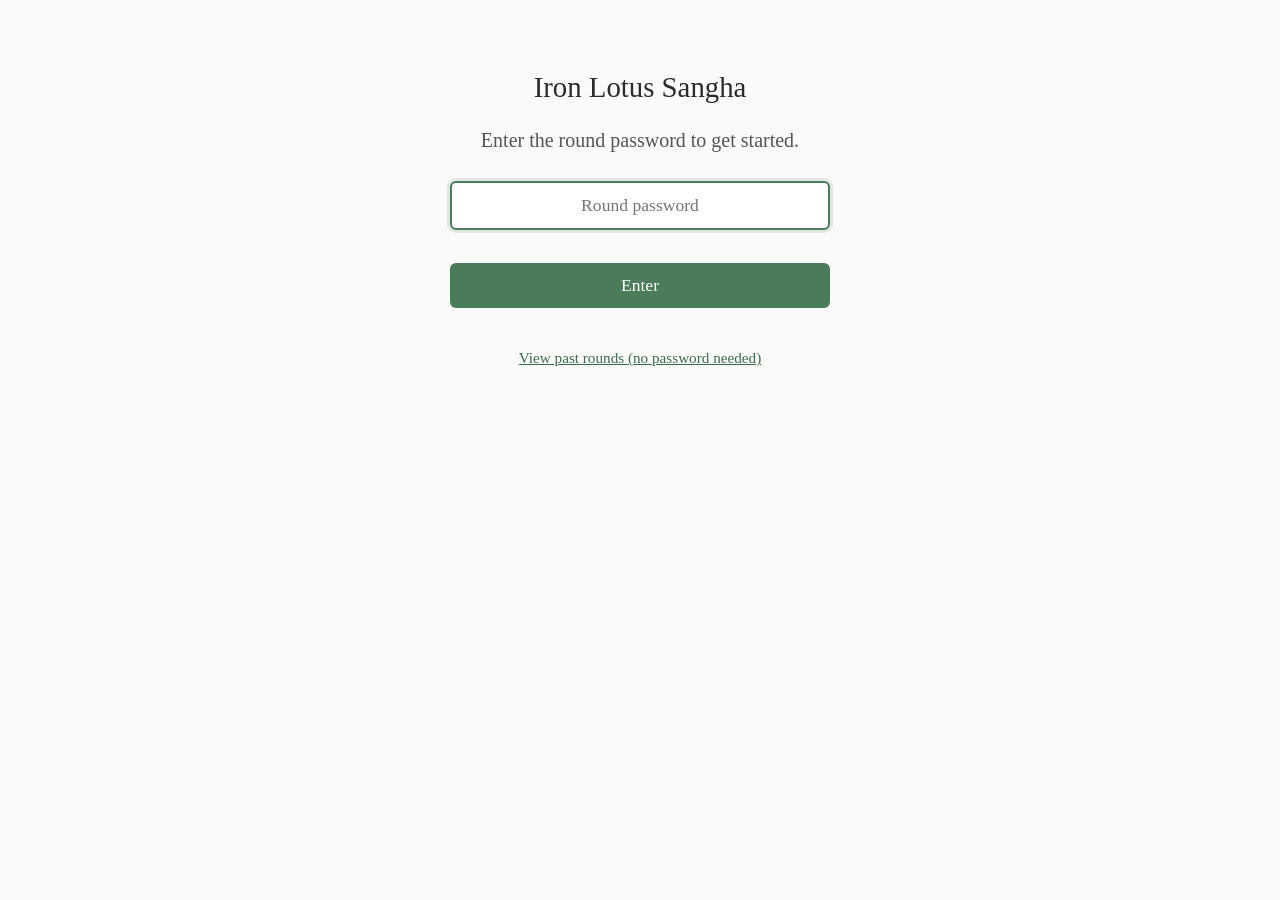
<file: suggest.html>
<!DOCTYPE html>
<html lang="en">
<head>
  <meta charset="UTF-8">
  <meta name="viewport" content="width=device-width, initial-scale=1.0">
  <title>Suggest a Book — Iron Lotus Sangha</title>
  <link rel="stylesheet" href="styles.css">
</head>
<body>
  <div id="header"></div>
  <div class="page-wrap">
    <h1>Suggest a Book</h1>
    <p class="subtitle">Recommend a book for the group to consider reading next.</p>
    <p id="limitNote" class="msg msg-info hidden"></p>

    <div id="msg" class="msg msg-error hidden"></div>

    <div id="suggestLoader" style="text-align:center; padding:2rem 0;">
      <span class="spinner"></span>
      <span class="loading-text">Checking status…</span>
    </div>

    <div id="closedMsg" class="msg msg-warning hidden">
      Submissions are closed for this round. Check back when a new round opens!
    </div>

    <form id="form" class="hidden">
      <label for="name" class="required">Your Name</label>
      <p class="hint">So we can follow up if we have questions.</p>
      <input type="text" id="name" required autocomplete="name" placeholder="e.g. Siddhartha Gautama">

      <label for="title" class="required">Book Title</label>
      <input type="text" id="title" required placeholder="e.g. When Things Fall Apart">

      <label for="author" class="required">Author</label>
      <input type="text" id="author" required placeholder="e.g. Pema Chödrön">

      <label for="link">Link <span class="optional-tag">(optional)</span></label>
      <p class="hint">Search for it on <a href="https://www.goodreads.com/search" target="_blank" rel="noopener">Goodreads</a> and paste the link here. (You can skip sign-in on Goodreads if you don't have an account.)</p>
      <input type="url" id="link" placeholder="https://www.goodreads.com/book/...">

      <button type="submit" class="btn btn-primary" id="submitBtn">Submit Suggestion</button>
    </form>

    <div id="successMsg" class="msg msg-success hidden" style="text-align:center;">
      <h2 style="margin-bottom:0.25rem;">Thank you!</h2>
      <p>Your book suggestion has been submitted. We'll include it when voting opens.</p>
      <p id="limitReachedNote" class="hidden" style="margin-top:0.5rem;"></p>
      <p style="margin-top:1rem;">
        <span id="anotherWrap"><a href="#" id="anotherLink">Submit another suggestion</a>
        &nbsp;&nbsp;|&nbsp;&nbsp;</span>
        <a href="books.html">View all submitted books</a>
      </p>
    </div>

    <div class="site-footer">Iron Lotus Sangha · Duluth</div>
  </div>

  <script src="app.js"></script>
  <script>
    if (!requireAuth()) throw 'redirect';
    renderHeader(document.getElementById('header'));

    const form = document.getElementById('form');
    const submitBtn = document.getElementById('submitBtn');
    let lastName = '';

    // Check if submissions are open
    checkStatus();

    async function checkStatus() {
      const loader = document.getElementById('suggestLoader');
      try {
        // Uses cached round data if available (from landing page visit)
        const round = await API.getRound(Session.getRound(), Session.getPassword());
        loader.classList.add('hidden');
        const limitText = suggestionLimitText(round && round.maxPerPerson);
        if (limitText) {
          const note = document.getElementById('limitNote');
          note.textContent = limitText;
          note.classList.remove('hidden');
        }
        if (round && !round.submissionsOpen) {
          document.getElementById('closedMsg').classList.remove('hidden');
        } else {
          form.classList.remove('hidden');
        }
      } catch (e) {
        loader.classList.add('hidden');
        form.classList.remove('hidden'); // Show form on error so page isn't blank
      }
    }

    form.addEventListener('submit', async (e) => {
      e.preventDefault();
      hideMsg('msg');

      const data = {
        submitterName: document.getElementById('name').value.trim(),
        bookTitle: document.getElementById('title').value.trim(),
        author: document.getElementById('author').value.trim(),
        link: document.getElementById('link').value.trim()
      };

      if (!data.submitterName || !data.bookTitle || !data.author) {
        showMsg('msg', 'Please fill in your name, the book title, and the author.');
        return;
      }

      submitBtn.disabled = true;
      submitBtn.textContent = 'Submitting...';

      try {
        lastName = data.submitterName;
        const result = await API.submitSuggestion(data);
        if (result.error) {
          showMsg('msg', result.limitReached
            ? 'You\'ve already suggested the most books allowed this round. Thank you!'
            : result.error);
          submitBtn.disabled = false;
          submitBtn.textContent = 'Submit Suggestion';
          return;
        }
        DataCache.clear(); // Clear cache so book list refreshes
        form.classList.add('hidden');
        document.getElementById('successMsg').classList.remove('hidden');

        // At the per-person limit: thank them instead of offering another
        const atLimit = result.limit && result.count >= result.limit;
        document.getElementById('anotherWrap').classList.toggle('hidden', !!atLimit);
        const limitNote = document.getElementById('limitReachedNote');
        if (atLimit) {
          limitNote.textContent = `That's your ${result.limit} — thank you!`;
          limitNote.classList.remove('hidden');
        } else {
          limitNote.classList.add('hidden');
        }
      } catch (err) {
        showMsg('msg', 'Something went wrong. Please try again.');
        submitBtn.disabled = false;
        submitBtn.textContent = 'Submit Suggestion';
      }
    });

    document.getElementById('anotherLink').addEventListener('click', (e) => {
      e.preventDefault();
      form.reset();
      form.classList.remove('hidden');
      document.getElementById('successMsg').classList.add('hidden');
      submitBtn.disabled = false;
      submitBtn.textContent = 'Submit Suggestion';
      // Keep their name filled in for the next one
      document.getElementById('name').value = lastName;
    });
  </script>
</body>
</html>
</file>
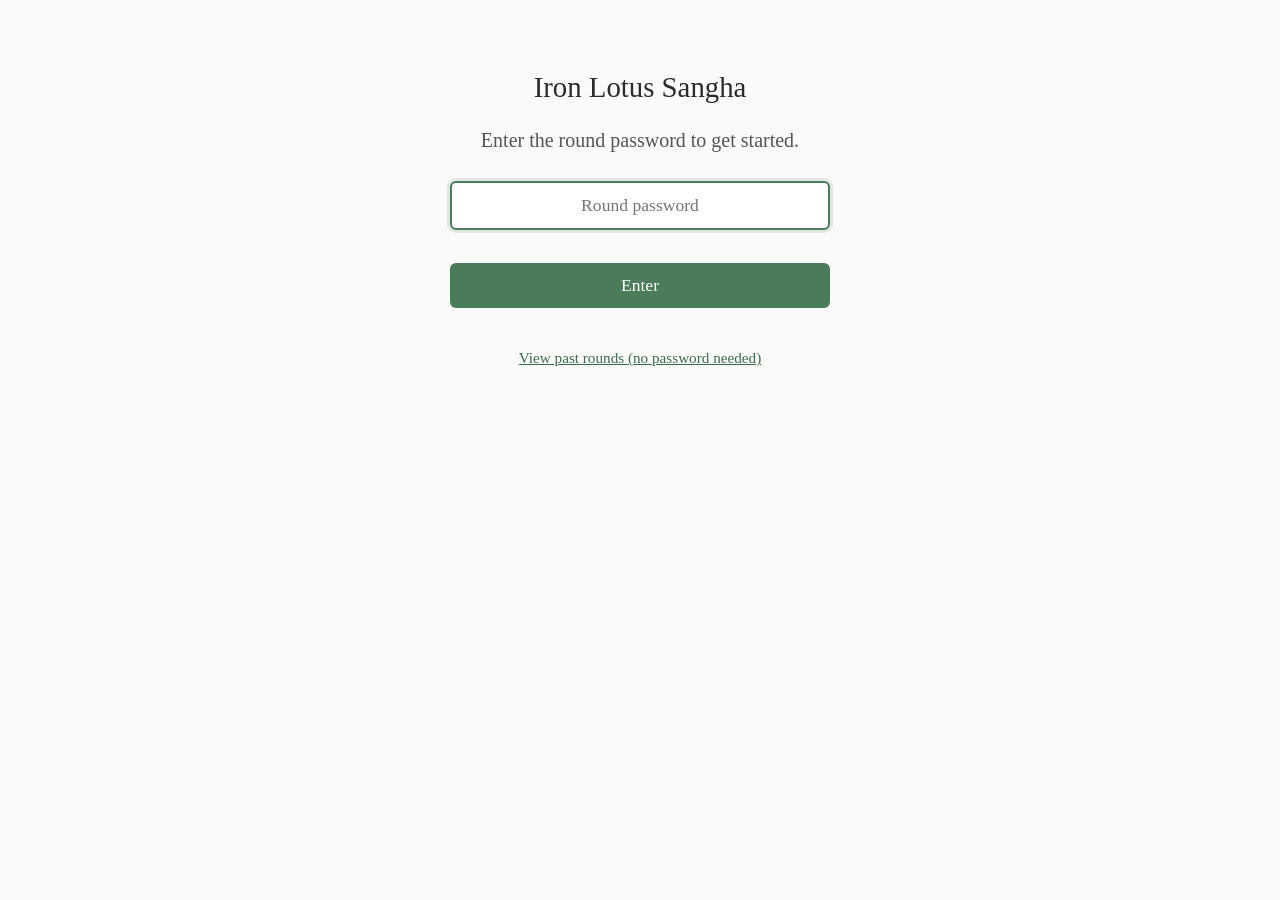
<file: vote.html>
<!DOCTYPE html>
<html lang="en">
<head>
  <meta charset="UTF-8">
  <meta name="viewport" content="width=device-width, initial-scale=1.0">
  <title>Vote — Iron Lotus Sangha</title>
  <link rel="stylesheet" href="styles.css">
</head>
<body>
  <div id="header"></div>
  <div class="page-wrap">
    <h1>Vote for Our Next Book</h1>
    <p class="subtitle">Pick your top 3 choices using ranked voting.</p>

    <div id="msg" class="msg msg-error hidden"></div>

    <div id="closedMsg" class="msg msg-warning hidden">
      Voting is not open yet for this round. You'll receive an email or message when it's time to vote.
    </div>

    <div id="loadingIndicator" style="text-align:center; padding:2rem 0;">
      <span class="spinner"></span>
      <span class="loading-text">Loading books…</span>
    </div>

    <!-- Voting Explainer (collapsible) -->
    <div id="explainer" style="margin-bottom:2rem;">
      <details>
        <summary style="cursor:pointer; font-size:1.1rem; font-weight:bold; color:#3b6e48; margin-bottom:0.75rem;">
          How does the voting work?
        </summary>
        <div class="card" style="margin-top:0.5rem;">
          <p class="card-text" style="margin-bottom:0.75rem;">
            You pick your <strong>top 3 books</strong> in order: 1st choice, 2nd choice, and 3rd choice.
          </p>
          <p class="card-text" style="margin-bottom:0.75rem;">
            Here's how the winner is determined:
          </p>
          <p class="card-text" style="margin-bottom:0.5rem;">
            Your <strong>1st choice</strong> earns 3 points. Your <strong>2nd choice</strong> earns 2 points. Your <strong>3rd choice</strong> earns 1 point.
          </p>
          <p class="card-text" style="margin-bottom:0.5rem;">
            We add up everyone's points, and the <strong>book with the most total points wins</strong>.
          </p>
          <p class="card-text" style="margin-bottom:0.75rem;">
            The result is a book that most people are happy with, even if it wasn't everyone's first pick.
          </p>
          <p class="card-text" style="font-size:0.9rem; color:#777;">
            You may have heard this kind of voting called "ranked-choice." Our method is actually a specific type of ranked voting called a <strong>Borda count</strong> — it's designed for small groups like ours because it values <em>everyone's</em> rankings, not just first-choice votes. Every pick you make matters.
          </p>
        </div>
      </details>
    </div>

    <!-- Voting Form -->
    <div id="voteSection" class="hidden">
      <div style="margin-bottom:1.5rem; padding-bottom:1.5rem; border-bottom:1px solid #ddd;">
        <label for="voterName" class="required">Your Name</label>
        <input type="text" id="voterName" placeholder="e.g. Siddhartha Gautama" autocomplete="name" style="margin-bottom:0.75rem;">

        <label for="voterEmail">Email <span class="optional-tag">(optional)</span></label>
        <p class="hint">If you provide your email, we'll send you a confirmation of your vote with a link to check the results.</p>
        <input type="email" id="voterEmail" placeholder="e.g. siddhartha@bodhitree.org" autocomplete="email" style="margin-bottom:0;">
      </div>

      <h2 style="margin-bottom:0.5rem;">Pick your top 3</h2>
      <p style="color:#666; margin-bottom:1rem; font-size:0.95rem;">
        Click on a book to select it. Your first click is your 1st choice, second click is your 2nd choice, and third click is your 3rd choice. Click a selected book again to remove it.
      </p>

      <div id="selectedList" class="hidden" style="margin-bottom:1.5rem;">
        <h3 style="margin-bottom:0.5rem;">Your picks:</h3>
        <ol id="picks" class="rank-list" style="margin-bottom:0.5rem;"></ol>
        <p style="font-size:0.9rem; color:#666;" id="pickHint">Choose <span id="remainingPicks">3</span> more.</p>
        <p id="partialHint" class="hidden" style="font-size:0.85rem; margin-top:0.25rem;">
          <a href="#" id="partialSubmitLink" style="color:#3b6e48;" onclick="event.preventDefault(); document.getElementById('submitVoteBtn').classList.remove('hidden'); this.parentElement.classList.add('hidden');">Only want to pick <span id="partialCount">1</span>? Submit as-is &rarr;</a>
        </p>
        <button class="btn btn-primary hidden" id="submitVoteBtn" style="width:100%; margin-top:1rem;">Submit My Vote</button>
      </div>

      <h3 style="margin-bottom:0.75rem;" id="availableHeading">Available books:</h3>
      <div id="bookChoices"></div>
    </div>

    <!-- Success -->
    <div id="successMsg" class="msg msg-success hidden" style="text-align:center;">
      <h2 style="margin-bottom:0.25rem;">Vote received!</h2>
      <p>Thank you for voting. Your rankings have been recorded.</p>
      <p id="emailNote" class="hidden" style="margin-top:0.5rem;">A confirmation has been sent to your email.</p>
      <p style="margin-top:0.5rem;">Results will be revealed once voting closes.</p>
      <p style="margin-top:1rem;">
        <a href="results.html">See who has voted &rarr;</a>
      </p>
    </div>

    <div class="site-footer">Iron Lotus Sangha · Duluth</div>
  </div>

  <script src="app.js"></script>
  <script>
    if (!requireAuth()) throw 'redirect';
    renderHeader(document.getElementById('header'));

    const MAX_PICKS = 3;
    let books = [];
    let picks = []; // Array of selected book titles, in order chosen

    init();

    async function init() {
      const loader = document.getElementById('loadingIndicator');
      try {
        // Single combined request: round info + books in one call
        const data = await API.getRoundWithBooks(Session.getRound(), Session.getPassword());
        loader.classList.add('hidden');
        const round = data.round;

        if (!round.votingOpen) {
          document.getElementById('closedMsg').classList.remove('hidden');
          return;
        }

        if (!data.books || !data.books.length) {
          showMsg('msg', 'No books have been submitted yet. Check back later.', 'info');
          return;
        }

        books = data.books;
        // Shuffle book display order to avoid positional bias
        for (let i = books.length - 1; i > 0; i--) {
          const j = Math.floor(Math.random() * (i + 1));
          [books[i], books[j]] = [books[j], books[i]];
        }
        render();
        document.getElementById('voteSection').classList.remove('hidden');
      } catch (err) {
        loader.classList.add('hidden');
        showMsg('msg', 'Could not load voting data. Please refresh and try again.');
      }
    }

    function togglePick(title) {
      const idx = picks.indexOf(title);
      if (idx !== -1) {
        picks.splice(idx, 1);
      } else if (picks.length < MAX_PICKS) {
        picks.push(title);
      }
      render();
    }

    function movePick(title, dir) {
      const idx = picks.indexOf(title);
      const target = idx + dir;
      if (idx === -1 || target < 0 || target >= picks.length) return;
      [picks[idx], picks[target]] = [picks[target], picks[idx]];
      render();
    }

    function render() {
      // Render selected picks
      const selectedSection = document.getElementById('selectedList');
      const picksList = document.getElementById('picks');
      const hint = document.getElementById('pickHint');
      const remaining = MAX_PICKS - picks.length;

      if (picks.length > 0) {
        selectedSection.classList.remove('hidden');
        const ordinals = ['1st choice', '2nd choice', '3rd choice'];
        picksList.innerHTML = picks.map((title, i) => {
          const book = books.find(b => b.title === title) || {};
          const detailId = 'detail-' + i;
          const hasDetails = book.summary || book.link;
          return `
            <li class="rank-item selected" style="flex-wrap:wrap;">
              <div class="rank-number">${i + 1}</div>
              <div class="rank-arrows">
                <button onclick="movePick('${escAttr(title)}', -1)" title="Move up" ${i === 0 ? 'disabled' : ''}>&#9650;</button>
                <button onclick="movePick('${escAttr(title)}', 1)" title="Move down" ${i === picks.length - 1 ? 'disabled' : ''}>&#9660;</button>
              </div>
              <div class="rank-book-info">
                <div class="rank-book-title">${escHtml(title)}</div>
                <div class="rank-book-author">by ${escHtml(book.author || '')} — <em>${ordinals[i]}</em></div>
              </div>
              ${hasDetails ? `<div style="font-size:0.85rem; color:#3b6e48; cursor:pointer; white-space:nowrap;" onclick="document.getElementById('${detailId}').classList.toggle('hidden')">details</div>` : ''}
              <div style="font-size:0.85rem; color:#b44; cursor:pointer; white-space:nowrap;" onclick="togglePick('${escAttr(title)}')">remove</div>
              ${hasDetails ? `
              <div id="${detailId}" class="hidden" style="width:100%; padding:0.75rem 0 0 calc(36px + 1rem); font-size:0.9rem;">
                ${book.summary ? `<div style="color:#555; line-height:1.5; margin-bottom:0.4rem;">${escHtml(book.summary)}</div>` : ''}
                ${book.link ? `<a href="${escHtml(book.link)}" target="_blank" rel="noopener" style="color:#3b6e48; font-size:0.85rem;">View on Goodreads</a>` : ''}
              </div>` : ''}
            </li>
          `;
        }).join('');

        const submitBtn = document.getElementById('submitVoteBtn');
        const partialHint = document.getElementById('partialHint');
        const partialCount = document.getElementById('partialCount');
        if (remaining > 0) {
          hint.innerHTML = `Choose <strong>${remaining}</strong> more.`;
          hint.style.color = '#666';
          submitBtn.classList.add('hidden');
          partialCount.textContent = picks.length === 1 ? '1' : '2';
          partialHint.classList.remove('hidden');
        } else {
          hint.innerHTML = `All 3 picks made!`;
          hint.style.color = '#2c5e3a';
          submitBtn.classList.remove('hidden');
          partialHint.classList.add('hidden');
        }
      } else {
        selectedSection.classList.add('hidden');
      }

      // Render available books (not yet picked)
      const choices = document.getElementById('bookChoices');
      const available = books.filter(b => !picks.includes(b.title));

      if (available.length === 0 && picks.length === MAX_PICKS) {
        document.getElementById('availableHeading').classList.add('hidden');
      } else {
        document.getElementById('availableHeading').classList.remove('hidden');
      }

      choices.innerHTML = available.map(b => {
        const canPick = picks.length < MAX_PICKS;
        return `
          <div class="card landing-card" style="${canPick ? 'cursor:pointer;' : 'opacity:0.5;'}" ${canPick ? `onclick="togglePick('${escAttr(b.title)}')"` : ''}>
            <div class="card-title">${escHtml(b.title)}</div>
            <div class="card-author" style="margin-bottom:0.4rem;">by ${escHtml(b.author)}</div>
            ${b.summary ? `<div class="card-text" style="font-size:0.9rem; color:#555;">${escHtml(b.summary)}</div>` : ''}
            ${b.link ? `<a href="${escHtml(b.link)}" target="_blank" rel="noopener" onclick="event.stopPropagation();" style="font-size:0.85rem;">View on Goodreads</a>` : ''}
          </div>
        `;
      }).join('');

    }

    // Submit vote
    document.getElementById('submitVoteBtn').addEventListener('click', async () => {
      hideMsg('msg');
      const name = document.getElementById('voterName').value.trim();
      const email = document.getElementById('voterEmail').value.trim();

      if (!name) {
        showMsg('msg', 'Please enter your name.');
        return;
      }
      if (picks.length === 0) {
        showMsg('msg', 'Please select at least one book.');
        return;
      }

      const btn = document.getElementById('submitVoteBtn');
      btn.disabled = true;
      btn.textContent = 'Submitting...';

      try {
        const result = await API.submitVote({
          voterName: name,
          voterEmail: email,
          rankings: picks,
          resultsUrl: window.location.origin + window.location.pathname.replace(/\/vote(\.html)?$/, '/results')
        });

        if (result.error) {
          showMsg('msg', result.error);
          btn.disabled = false;
          btn.textContent = 'Submit My Vote';
          return;
        }

        DataCache.clear(); // Clear cache so results refresh
        document.getElementById('voteSection').classList.add('hidden');
        document.getElementById('explainer').classList.add('hidden');
        document.getElementById('successMsg').classList.remove('hidden');
        if (email) document.getElementById('emailNote').classList.remove('hidden');
      } catch (err) {
        showMsg('msg', 'Something went wrong. Please try again.');
        btn.disabled = false;
        btn.textContent = 'Submit My Vote';
      }
    });

    function escAttr(str) {
      return (str || '').replace(/\\/g, '\\\\').replace(/'/g, "\\'").replace(/"/g, '&quot;');
    }

    function escHtml(str) {
      if (!str) return '';
      const d = document.createElement('div');
      d.textContent = str;
      return d.innerHTML;
    }
  </script>
</body>
</html>
</file>
<file: styles.css>
/* ============================================================
   SANGHA BOOK GROUP — Shared Styles
   Clean, minimal, large text for 75+ audience
   ============================================================ */

* { box-sizing: border-box; margin: 0; padding: 0; }

body {
  font-family: Georgia, "Times New Roman", serif;
  font-size: 20px;
  line-height: 1.65;
  color: #1a1a1a;
  background: #fafaf8;
  padding: 0;
}

a { color: #3b6e48; }
a:hover { text-decoration: none; }

/* -- Layout -- */

.page-wrap {
  max-width: 700px;
  margin: 0 auto;
  padding: 2rem 1.25rem 3rem;
}

.page-wrap.wide { max-width: 850px; }

/* -- Header / Nav -- */

.site-header {
  border-bottom: 1px solid #ddd;
  background: #fff;
  padding: 1rem 1.25rem;
}

.site-header-inner {
  max-width: 850px;
  margin: 0 auto;
  display: flex;
  align-items: center;
  justify-content: space-between;
  flex-wrap: wrap;
  gap: 0.75rem;
}

.site-title {
  font-size: 1.15rem;
  font-weight: bold;
  color: #2c2c2c;
  text-decoration: none;
}

.site-title:hover { color: #3b6e48; }

.site-nav {
  display: flex;
  gap: 1.25rem;
  flex-wrap: wrap;
}

.site-nav a {
  font-size: 0.95rem;
  color: #555;
  text-decoration: none;
}

.site-nav a:hover,
.site-nav a.active { color: #3b6e48; text-decoration: underline; }

/* -- Typography -- */

h1 {
  font-size: 1.8rem;
  font-weight: normal;
  margin-bottom: 0.5rem;
  color: #2c2c2c;
}

h2 {
  font-size: 1.35rem;
  font-weight: normal;
  margin-bottom: 0.5rem;
  color: #2c2c2c;
}

h3 {
  font-size: 1.1rem;
  font-weight: bold;
  margin-bottom: 0.3rem;
  color: #333;
}

.subtitle {
  font-size: 1.05rem;
  color: #555;
  margin-bottom: 2rem;
  padding-bottom: 1.25rem;
  border-bottom: 1px solid #ddd;
}

/* -- Forms -- */

label {
  display: block;
  font-size: 1.1rem;
  font-weight: bold;
  margin-bottom: 0.4rem;
  color: #333;
}

.hint {
  font-size: 0.9rem;
  color: #666;
  font-style: italic;
  margin-bottom: 0.5rem;
}

input[type="text"],
input[type="url"],
input[type="email"],
input[type="password"],
textarea,
select {
  width: 100%;
  font-family: Georgia, "Times New Roman", serif;
  font-size: 1.1rem;
  padding: 0.75rem 1rem;
  border: 2px solid #bbb;
  border-radius: 6px;
  background: #fff;
  color: #1a1a1a;
  margin-bottom: 1.6rem;
  transition: border-color 0.2s;
}

textarea { min-height: 100px; resize: vertical; }

input:focus, textarea:focus, select:focus {
  outline: none;
  border-color: #4a7c59;
  box-shadow: 0 0 0 3px rgba(74, 124, 89, 0.15);
}

.required::after { content: " *"; color: #b44; }

.optional-tag { font-weight: normal; font-size: 0.85rem; color: #888; }

/* -- Buttons -- */

.btn {
  font-family: Georgia, "Times New Roman", serif;
  font-size: 1.1rem;
  padding: 0.75rem 2rem;
  border: none;
  border-radius: 6px;
  cursor: pointer;
  transition: background 0.2s, border-color 0.2s;
  text-decoration: none;
  display: inline-block;
}

.btn:focus { outline: 3px solid #4a7c59; outline-offset: 3px; }
.btn:disabled { opacity: 0.5; cursor: not-allowed; }

.btn-primary { background: #4a7c59; color: #fff; }
.btn-primary:hover { background: #3d6a4b; }

.btn-outline {
  background: #fff;
  color: #4a7c59;
  border: 2px solid #4a7c59;
}
.btn-outline:hover { background: #4a7c59; color: #fff; }

.btn-danger { background: #b44; color: #fff; }
.btn-danger:hover { background: #933; }

.btn-small { font-size: 0.95rem; padding: 0.5rem 1.25rem; }

/* -- Cards -- */

.card {
  background: #fff;
  border: 2px solid #ddd;
  border-radius: 8px;
  padding: 1.5rem;
  margin-bottom: 1.25rem;
  transition: border-color 0.2s;
}

.card.selected {
  border-color: #4a7c59;
  background: #f5faf6;
}

.card-title {
  font-size: 1.25rem;
  font-weight: bold;
  color: #2c2c2c;
  margin-bottom: 0.15rem;
}

.card-author {
  font-size: 1rem;
  color: #666;
  margin-bottom: 0.75rem;
}

.card-text {
  font-size: 1rem;
  color: #444;
  line-height: 1.7;
  margin-bottom: 0.75rem;
}

.card-meta {
  display: flex;
  align-items: center;
  gap: 1.25rem;
  flex-wrap: wrap;
  font-size: 0.9rem;
  color: #888;
}

/* -- Messages -- */

.msg {
  border-radius: 8px;
  padding: 1.25rem;
  margin-bottom: 1.5rem;
  font-size: 1.05rem;
}

.msg-success {
  background: #e8f5e9;
  border: 2px solid #4a7c59;
  color: #2c5e3a;
}

.msg-error {
  background: #fde8e8;
  border: 2px solid #c44;
  color: #922;
}

.msg-info {
  background: #e8f0fa;
  border: 2px solid #4a78b4;
  color: #2a4a7c;
}

.msg-warning {
  background: #fef9e7;
  border: 2px solid #c9a227;
  color: #7a6010;
}

.hidden { display: none !important; }

/* -- Password Gate -- */

.gate-wrap {
  max-width: 420px;
  margin: 4rem auto;
  text-align: center;
  padding: 0 1.25rem;
}

.gate-wrap h1 { margin-bottom: 0.75rem; }
.gate-wrap p { margin-bottom: 1.5rem; color: #555; }
.gate-wrap input { text-align: center; }

/* -- Results / Borda Count -- */

/* Hero: winner / current leader */
.results-hero {
  text-align: center;
  background: #e8f5e9;
  border: 2px solid #4a7c59;
  border-radius: 10px;
  padding: 2rem 1.5rem;
  margin-bottom: 2rem;
}

.results-hero-label {
  font-size: 1rem;
  font-weight: bold;
  text-transform: uppercase;
  letter-spacing: 0.08em;
  color: #4a7c59;
  margin-bottom: 0.35rem;
}

.results-hero-title {
  font-size: 1.6rem;
  font-weight: bold;
  color: #1a1a1a;
  line-height: 1.3;
}

.results-hero-author {
  font-size: 1.1rem;
  color: #555;
  margin-top: 0.2rem;
}

.results-hero-meta {
  margin-top: 0.75rem;
  font-size: 1rem;
  color: #666;
}

/* Standings list */
.results-standings {
  margin-bottom: 2.5rem;
}

.results-standings-heading {
  margin-bottom: 0.2rem;
}

.results-standings-note {
  font-size: 0.9rem;
  color: #888;
  margin-bottom: 1rem;
}

.standing-row {
  display: flex;
  align-items: center;
  gap: 1rem;
  padding: 0.85rem 1rem;
  border-bottom: 1px solid #ddd;
}

.standing-row:last-child { border-bottom: none; }

.standing-winner {
  background: #f5faf6;
}

.standing-zero {
  opacity: 0.5;
}

.standing-rank {
  flex: 0 0 2rem;
  width: 2rem;
  height: 2rem;
  border-radius: 50%;
  background: #4a7c59;
  color: #fff;
  display: flex;
  align-items: center;
  justify-content: center;
  font-size: 0.95rem;
  font-weight: bold;
}

.standing-info {
  flex: 1;
  min-width: 0;
}

.standing-title {
  display: block;
  font-size: 1.1rem;
  font-weight: bold;
  color: #2c2c2c;
}

.standing-author {
  display: block;
  font-size: 0.9rem;
  color: #777;
}

.standing-votes {
  flex: 0 0 auto;
  font-size: 1.05rem;
  font-weight: bold;
  color: #2c2c2c;
  white-space: nowrap;
}

.standing-pct {
  font-weight: normal;
  color: #888;
  font-size: 0.9rem;
}

/* Stats for Nerds — collapsible */
.nerd-stats {
  border: 1px solid #ddd;
  border-radius: 8px;
  background: #fff;
  margin-bottom: 2rem;
}

.nerd-stats-toggle {
  padding: 0.9rem 1.25rem;
  cursor: pointer;
  font-size: 1rem;
  color: #666;
  font-weight: bold;
  font-family: Georgia, "Times New Roman", serif;
  list-style: none;  /* hides default triangle in some browsers */
}

.nerd-stats-toggle::-webkit-details-marker { display: none; }

.nerd-stats-toggle::before {
  content: "\25B6";  /* right triangle */
  display: inline-block;
  margin-right: 0.6rem;
  font-size: 0.7rem;
  transition: transform 0.2s;
  vertical-align: middle;
}

.nerd-stats[open] > .nerd-stats-toggle::before {
  transform: rotate(90deg);
}

.nerd-stats-body {
  padding: 0.5rem 1.25rem 1.25rem;
}

.nerd-stats-intro {
  font-size: 0.9rem;
  color: #666;
  line-height: 1.6;
  margin-bottom: 1rem;
  padding-bottom: 0.75rem;
  border-bottom: 1px solid #eee;
}

.nerd-round {
  background: #fafaf8;
  border: 1px solid #eee;
  border-radius: 6px;
  padding: 0.75rem 1rem;
  margin-bottom: 0.5rem;
}

.nerd-round-header {
  font-size: 0.9rem;
  margin-bottom: 0.5rem;
  color: #333;
}

.nerd-trivial {
  font-size: 0.85rem;
  color: #888;
  font-style: italic;
  margin-bottom: 0.75rem;
}

.nerd-trivial-list {
  font-size: 0.8rem;
  color: #aaa;
  margin-top: 0.75rem;
  padding-top: 0.5rem;
  border-top: 1px solid #eee;
}

/* Tiebreaker sub-chart */
.tb-chart {
  background: #fff;
  border: 1px solid #e0e0e0;
  border-radius: 5px;
  padding: 0.6rem 0.75rem;
  margin: 0.4rem 0 0.6rem;
}

.tb-header {
  font-size: 0.8rem;
  font-weight: bold;
  color: #666;
  margin-bottom: 0.35rem;
}

.tb-legend {
  display: flex;
  gap: 0.9rem;
  margin-bottom: 0.5rem;
  font-size: 0.7rem;
  color: #888;
}

.tb-legend-item {
  display: flex;
  align-items: center;
  gap: 0.3rem;
}

.tb-swatch {
  display: inline-block;
  width: 10px;
  height: 10px;
  border-radius: 2px;
}

.tb-swatch.tb-1st { background: #2c5e3a; }
.tb-swatch.tb-2nd { background: #5a9a6b; }
.tb-swatch.tb-3rd { background: #a3cfae; }

.tb-row {
  display: flex;
  align-items: center;
  gap: 0.5rem;
  margin-bottom: 0.3rem;
  font-size: 0.8rem;
}

.tb-row.tb-eliminated { opacity: 0.5; }
.tb-row.tb-winner .tb-label { font-weight: bold; color: #2c5e3a; }
.tb-row.tb-zero { opacity: 0.4; }

.tb-label {
  flex: 0 0 140px;
  text-align: right;
  color: #444;
  white-space: nowrap;
  overflow: hidden;
  text-overflow: ellipsis;
}

.tb-track {
  flex: 1;
  height: 18px;
  background: #f0f0f0;
  border-radius: 3px;
  display: flex;
  overflow: hidden;
}

.tb-seg {
  height: 100%;
  display: flex;
  align-items: center;
  justify-content: center;
  font-size: 0.65rem;
  font-weight: bold;
  color: #fff;
  min-width: 16px;
}

.tb-seg.tb-1st { background: #2c5e3a; }
.tb-seg.tb-2nd { background: #5a9a6b; }
.tb-seg.tb-3rd { background: #a3cfae; color: #2c5e3a; }

.tb-score {
  flex: 0 0 40px;
  font-size: 0.75rem;
  color: #666;
  text-align: right;
  white-space: nowrap;
}

@media (max-width: 600px) {
  .tb-label { flex: 0 0 90px; font-size: 0.7rem; }
}

.nerd-eliminated { color: #999; }
.nerd-winner { color: #2c5e3a; font-weight: bold; }

.nerd-tiebreaker-note {
  font-size: 0.85rem;
  color: #888;
  font-style: italic;
  margin-top: 0.75rem;
  padding-top: 0.5rem;
  border-top: 1px solid #eee;
}

/* Borda chart promoted to main view — slightly larger than tiebreaker version */
.borda-chart {
  margin-top: 0.25rem;
}
.borda-chart .tb-label { font-size: 0.85rem; }
.borda-chart .tb-score { font-size: 0.8rem; }

/* Bar charts (shared between summary and nerd stats) */
.bar-row {
  display: flex;
  align-items: center;
  gap: 0.75rem;
  margin-bottom: 0.4rem;
  font-size: 0.95rem;
}

.bar-row.compact { font-size: 0.85rem; gap: 0.5rem; }
.bar-row.compact .bar-track { height: 18px; }
.bar-row.compact .bar-label { flex: 0 0 150px; font-size: 0.8rem; }
.bar-row.compact .bar-count { font-size: 0.8rem; }

.bar-label { flex: 0 0 200px; text-align: right; }
.bar-track { flex: 1; height: 28px; background: #eee; border-radius: 4px; overflow: hidden; }
.bar-fill { height: 100%; background: #4a7c59; border-radius: 4px; transition: width 0.4s; }
.bar-fill.eliminated { background: #ccc; }
.bar-fill.winner { background: #2c5e3a; }
.bar-count { flex: 0 0 60px; font-size: 0.9rem; color: #666; }

/* Legacy classes (keep for any other pages) */
.round-label {
  display: inline-block;
  font-size: 0.85rem;
  padding: 0.25rem 0.75rem;
  border-radius: 4px;
  font-weight: bold;
}

.round-active { background: #e8f5e9; color: #2c5e3a; }
.round-closed { background: #eee; color: #666; }

/* -- Drag & Drop Ranking -- */

.rank-list { list-style: none; padding: 0; margin-bottom: 1.5rem; }

.rank-item {
  display: flex;
  align-items: center;
  gap: 1rem;
  background: #fff;
  border: 2px solid #ddd;
  border-radius: 8px;
  padding: 1rem 1.25rem;
  margin-bottom: 0.5rem;
  cursor: grab;
  user-select: none;
  transition: border-color 0.2s, box-shadow 0.2s;
}

.rank-item:active { cursor: grabbing; }

.rank-item.dragging {
  opacity: 0.5;
  border-color: #4a7c59;
}

.rank-item.drag-over {
  border-color: #4a7c59;
  box-shadow: 0 0 0 3px rgba(74, 124, 89, 0.15);
}

.rank-number {
  flex: 0 0 36px;
  height: 36px;
  border-radius: 50%;
  background: #4a7c59;
  color: #fff;
  display: flex;
  align-items: center;
  justify-content: center;
  font-size: 1rem;
  font-weight: bold;
}

.rank-book-info { flex: 1; }

.rank-book-title { font-weight: bold; font-size: 1.05rem; }
.rank-book-author { font-size: 0.9rem; color: #666; }
.rank-book-summary { font-size: 0.85rem; color: #555; margin-top: 0.3rem; line-height: 1.5; }
.rank-book-link { font-size: 0.8rem; color: #3b6e48; margin-top: 0.2rem; display: inline-block; }

.rank-arrows {
  display: flex;
  flex-direction: column;
  gap: 0.25rem;
}

.rank-arrows button {
  background: none;
  border: 1px solid #ccc;
  border-radius: 4px;
  padding: 0.2rem 0.6rem;
  cursor: pointer;
  font-size: 1rem;
  line-height: 1;
  color: #555;
}

.rank-arrows button:hover { background: #eee; }
.rank-arrows button:disabled { opacity: 0.3; cursor: not-allowed; }

/* -- Landing Page Grid -- */

.landing-top {
  display: flex;
  align-items: flex-start;
  justify-content: space-between;
  gap: 1rem;
  margin-bottom: 2rem;
  padding-bottom: 1.25rem;
  border-bottom: 1px solid #ddd;
}

.col-heading {
  font-size: 0.9rem;
  text-transform: uppercase;
  letter-spacing: 0.08em;
  color: #888;
  margin-bottom: 0.75rem;
  font-weight: bold;
}

.landing-grid {
  display: grid;
  grid-template-columns: 1fr 1fr;
  gap: 2rem;
}

.landing-card {
  display: block;
  text-decoration: none !important;
  color: inherit !important;
  margin-bottom: 0.75rem;
}

.landing-card:hover {
  border-color: #4a7c59;
}

.landing-card.card-disabled {
  opacity: 0.5;
  pointer-events: none;
}

.card-header-row {
  display: flex;
  align-items: center;
  justify-content: space-between;
  gap: 0.75rem;
  margin-bottom: 0.3rem;
}

.card-header-row h3 { margin-bottom: 0; }

/* -- Status Badges -- */

.status-badge {
  display: inline-block;
  font-size: 0.8rem;
  font-weight: bold;
  padding: 0.2rem 0.65rem;
  border-radius: 12px;
  white-space: nowrap;
  font-family: -apple-system, BlinkMacSystemFont, "Segoe UI", sans-serif;
}

.status-open {
  background: #e8f5e9;
  color: #2c5e3a;
}

.status-closed {
  background: #f0f0f0;
  color: #777;
}

.status-neutral {
  background: #e8f0fa;
  color: #2a4a7c;
}

@media (max-width: 600px) {
  .landing-grid {
    grid-template-columns: 1fr;
    gap: 1.5rem;
  }
  .landing-top {
    flex-direction: column;
  }
}

/* -- Footer -- */

.site-footer {
  margin-top: 3rem;
  padding-top: 1.25rem;
  border-top: 1px solid #ddd;
  font-size: 0.85rem;
  color: #888;
  text-align: center;
}

/* -- Loading -- */

.spinner {
  display: inline-block;
  width: 24px;
  height: 24px;
  border: 3px solid #ddd;
  border-top-color: #4a7c59;
  border-radius: 50%;
  animation: spin 0.7s linear infinite;
  vertical-align: middle;
  margin-right: 0.5rem;
}

@keyframes spin { to { transform: rotate(360deg); } }

.loading-text { color: #666; font-size: 1.05rem; }

/* -- Responsive -- */

@media (max-width: 600px) {
  body { font-size: 18px; }
  h1 { font-size: 1.5rem; }
  .bar-label { flex: 0 0 120px; font-size: 0.85rem; }
  .bar-row.compact .bar-label { flex: 0 0 100px; font-size: 0.75rem; }
  .standing-row { gap: 0.75rem; padding: 0.7rem 0.75rem; }
  .standing-votes { font-size: 0.95rem; }
  .results-hero-title { font-size: 1.35rem; }
  .site-header-inner { flex-direction: column; align-items: flex-start; }
}
</file>
